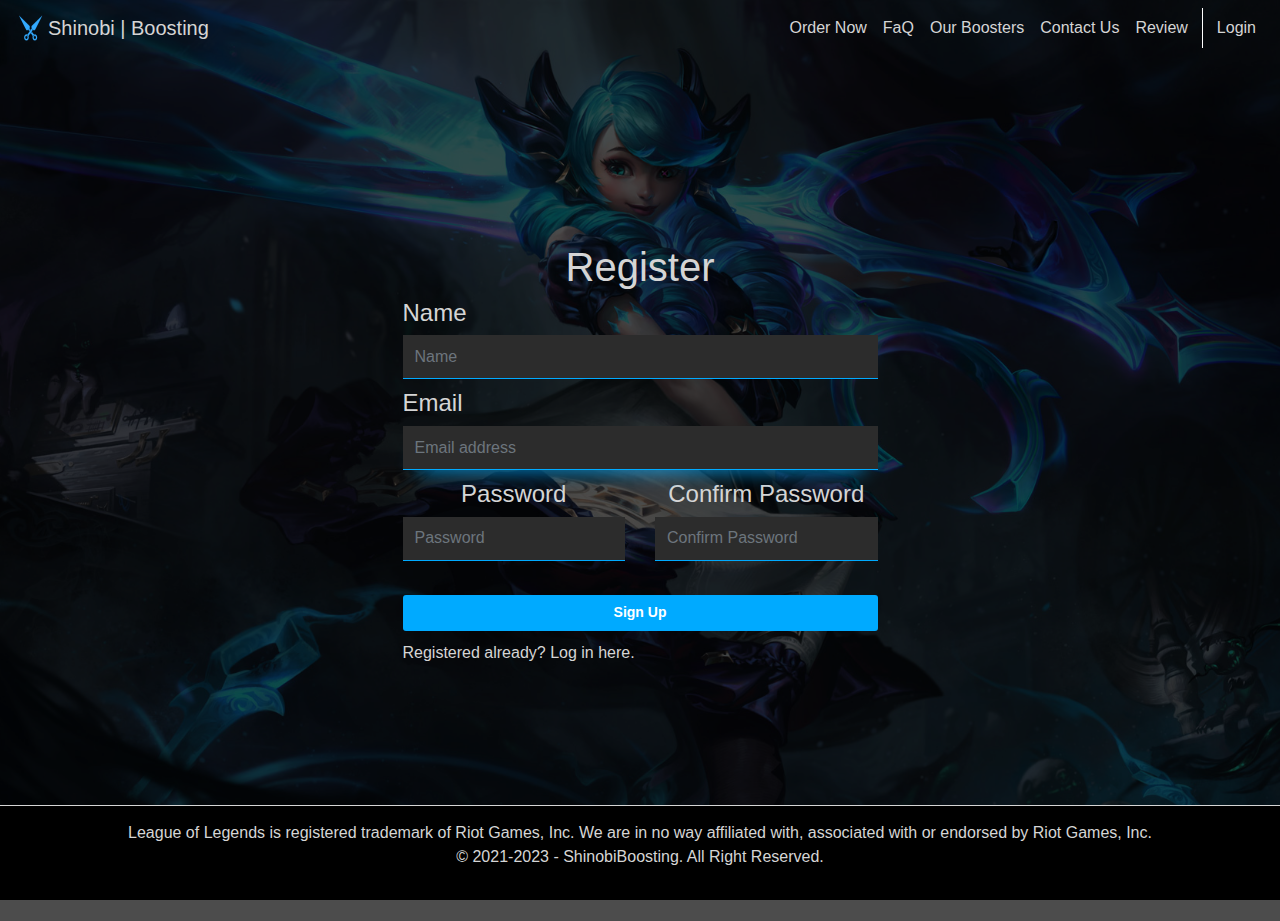
<file: register.html>
<!DOCTYPE html>
<html lang="en" >
<head>
    <meta charset="UTF-8">
    <meta http-equiv="X-UA-Compatible" content="IE=edge">
    <meta name="viewport" content="width=device-width, initial-scale=1.0">
    <link rel="stylesheet" href="css/login.css">
    <link rel="stylesheet" href="https://maxcdn.bootstrapcdn.com/bootstrap/4.5.2/css/bootstrap.min.css">
    <script src="https://ajax.googleapis.com/ajax/libs/jquery/3.5.1/jquery.min.js"></script>
    <script src="https://maxcdn.bootstrapcdn.com/bootstrap/4.5.2/js/bootstrap.min.js"></script>
    <title>SPSUL - lol boosting</title>
    </head>
    <body id="myPage" data-spy="scroll" data-target=".navbar" data-offset="50" style="background-image: url(gwen.jpg);
    background-position: center center;
    background-repeat: no-repeat;
    background-attachment: fixed;
    background-size: cover;">
    <div style="background-color: rgba(0, 0, 0, 0.7);">
    <!-- navbar -->
    <nav class="navbar navbar-expand-md navbar-dark">
      <!--logo stranky=odkaz na homepage-->
      <a class="navbar-brand navbar-nav" href="index.html">
        <img id="logo" src="logo.png" alt="logo" style="width:32px;">Shinobi | Boosting
      </a>
            <!--navbar a collapse pri zmenseni stranky-->
      <button class="navbar-toggler" type="button" data-toggle="collapse" data-target="#collapsibleNavbar">
        <span class="navbar-toggler-icon"></span>
      </button>
      <div class="collapse navbar-collapse justify-content-xl-end" id="collapsibleNavbar">
      <ul class="navbar-nav">
        <li class="nav-item">
          <a class="nav-link" href="order.html">Order Now</a>
        </li>
        <li class="nav-item">
          <a class="nav-link" href="faq.html">FaQ</a>
        </li>
        <li class="nav-item">
          <a class="nav-link" href="boosters.html">Our Boosters</a>
        </li>
        <li class="nav-item">
          <a class="nav-link" href="contact.html">Contact Us</a>
        </li>
        <li class="nav-item" id="review">
          <a class="nav-link" href="review.html">Review</a>
        </li>
        <li class="nav-item " id="login">
          <a class="nav-link" href="login.html">Login</a>
        </li>
      </ul>
      </div>
    </nav>
    <!--konec navbaru-->
    <div class="container">
      <!--karta registrace-->
      <form action="register.php" method="post" class="form-signin">
        <div class="card-container col-md-6 " id="card">
          <div class="text-center">
            <h1 id="logintext">Register</h1>
          </div>
            <!--register formy-->
            <div class="col-md-12">
            <div class="md-form mb-0">
            <h4>Name</h4>
              <input name="user_name" type="text" id="inputName" class="form-control" placeholder="Name" required >
            </div>
            </div>
            <div class="col-md-12">
            <div class="md-form mb-0">
            <h4>Email</h4>
              <input name="email" type="email" id="inputEmail" class="form-control" placeholder="Email address" required autofocus>
            </div>
            <div class="row">
              <div class="col-md-6 md-form mb-0">
              <div class="text-center">
            <h4>Password</h4>
              <input name=" password" type="password" id="inputPassword" class="form-control" placeholder="Password" required >
            </div>
            </div>
            <div class="col-md-6 md-form mb-0">
              <div class="text-center">
            <h4>Confirm Password</h4>
              <input name=" cpassword" type="password" id="inputPassword" class="form-control" placeholder="Confirm Password" required >
            </div>
            </div>
        </div>
          <br>
              <button class="btn btn-lg btn-primary btn-block btn-signin" value="Signup" type="submit">Sign Up</button>
              <a href="login.html" class="forgot-password">
                Registered already? Log in here.
                </a>
            </div>
        </div>
            </form>
    </div>
    <!--footer-->
    <footer class="container-fluid text-center">
      <p>League of Legends is registered trademark of Riot Games, Inc. We are in no way affiliated with,
         associated with or endorsed by Riot Games, Inc.
          <br>
          © 2021-2023 - ShinobiBoosting. All Right Reserved.
      </p>    
    </footer>
  </div>
</body>
</html>
</file>
<file: css/login.css>
.navbar {
    margin-bottom: 0;
    border-radius: 0;
}

.container {
    min-height: 100%;
    padding-bottom: 60px;
}

.card-container.card {
    max-width: 400px;
    padding: 40px 40px;
}

.btn {
    font-weight: 700;
    height: 36px;
    -moz-user-select: none;
    -webkit-user-select: none;
    user-select: none;
    cursor: default;
}

a:hover {
    border-color: transparent;
    color: #33aaff;
}

h2 {
    border-color: transparent;
}

/* login karta */
p {
    Color: #d5d5d5;
}

#card {
    Color: #d5d5d5;
    padding: 20px 25px 30px;
    margin: 0 auto 25px;
    margin-top: 15%;
    margin-bottom: 15%;
    background-color: rgba(0, 0, 0, 0);
    border-color: rgba(0, 0, 0, 0);
}

#logo {
    padding-right: 2px;
}

#homelogo {

    width: 500px;
}

.form-signin #inputName,
.form-signin #inputEmail,
.form-signin #inputPassword {
    direction: ltr;
    height: 44px;
    font-size: 16px;
    background-color: rgb(44, 44, 44);
}

.form-signin:hover,
.form-signin:active,
.form-signin:focus {
    background-color: rgb(44, 44, 44);
}

h1 {
    color: #d5d5d5;
}

.form-signin input[type=email],
.form-signin input[type=password],
.form-signin input[type=text],
.form-signin button {
    width: 100%;
    display: block;
    margin-bottom: 10px;
    z-index: 1;
    position: relative;
    border-top: rgb(44, 44, 44);
    border-left: rgb(44, 44, 44);
    border-right: rgb(44, 44, 44);
    border-bottom-color: #00aaff;
    border-radius: 0;
    -moz-box-sizing: border-box;
    -webkit-box-sizing: border-box;
    box-sizing: border-box;
    background-color: rgb(44, 44, 44);
}

input:-webkit-autofill,
input:-webkit-autofill:focus,
input:-webkit-autofill:active {
    transition: background-color 5000s ease-in-out 0s;
}

input:-webkit-autofill {
    -webkit-text-fill-color: #d5d5d5 !important;
}

.form-signin .form-control:focus {
    border-top: rgb(44, 44, 44);
    border-left: rgb(44, 44, 44);
    border-right: rgb(44, 44, 44);
    border-bottom-color: #00aaff;
    outline: none;
    box-shadow: 0px 15px 20px -15px #00aaff;

}

hr {
    background-color: #d5d5d5;
}

.btn.btn-signin {
    color: white;
    background-color: #00aaff;
    padding: 0px;
    font-weight: 700;
    font-size: 14px;
    height: 36px;
    -moz-border-radius: 3px;
    -webkit-border-radius: 3px;
    border-radius: 3px;
    border: none;
    -o-transition: all 0.218s;
    -moz-transition: all 0.218s;
    -webkit-transition: all 0.218s;
    transition: all 0.218s;
}

.btn.btn-signin:hover {
    color: white;
    text-decoration: none;
}

.forgot-password {
    color: #d5d5d5;
    text-decoration: none;
}

.forgot-password:hover,
.forgot-password:active,
.forgot-password:focus {
    color: #fff;
    text-decoration: none;
}

#navbar {
    margin-bottom: 0;
    border: 0;

}

* {
    margin: 0;
    padding: 0;
    box-sizing: border-box;
}

html,
body {
    min-height: 100%;
}

.navbar li a,
.navbar .navbar-brand {
    color: #d5d5d5 !important;
}

.navbar-nav li a:hover {
    color: #fff !important;
}

.navbar-nav li.active a {
    color: #fff !important;
    background-color: #29292c !important;
}

footer {
    background-color: black;
    color: white;
    width: 100%;
    position: fixed;
    bottom: 0;
    padding: 15px;
    border-top: solid;
    border-color: #d5d5d5;
    border-width: 1px;
}

footer a {
    color: #f5f5f5;
}

#review {
    padding-right: 6px;
}

#login {
    padding-left: 6px;
    border-left: solid 1px #ccc;
    border-color: white;
}
</file>
